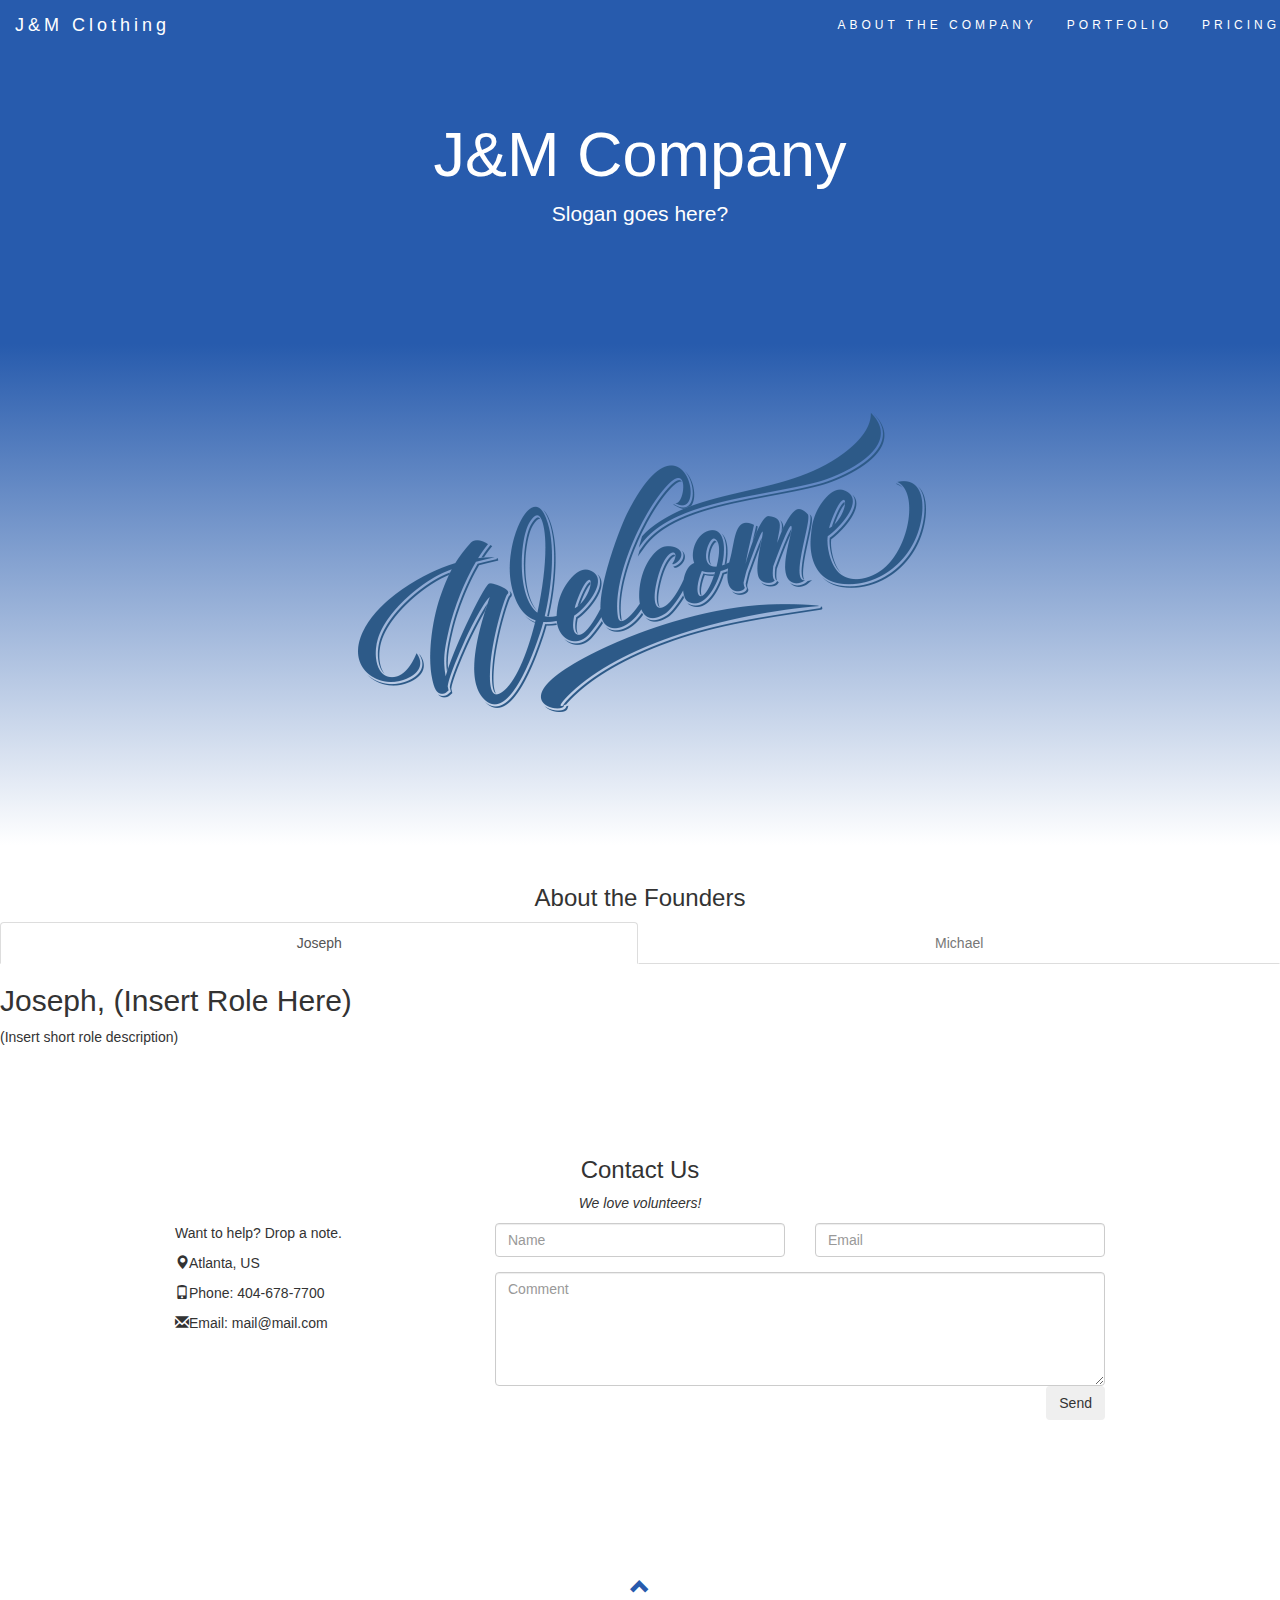
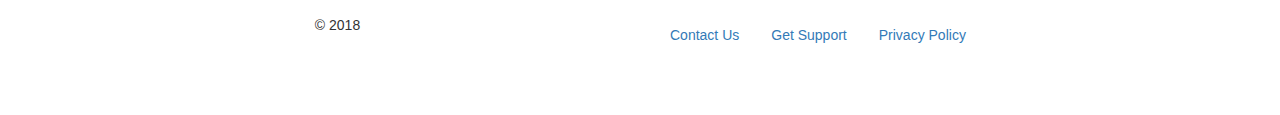
<file: eclipse-workspace/1TechBrigeProject/WebContent/index.html>
<!DOCTYPE html>
<html>
<head>
<title>Home</title>
<meta charset="utf-8">
<meta name="viewport" content="width=device-width, initial-scale=1">
<link rel="stylesheet"
	href="https://maxcdn.bootstrapcdn.com/bootstrap/3.3.7/css/bootstrap.min.css">
<script
	src="https://ajax.googleapis.com/ajax/libs/jquery/1.12.4/jquery.min.js"></script>
<script
	src="https://maxcdn.bootstrapcdn.com/bootstrap/3.3.7/js/bootstrap.min.js"></script>
	<link type="text/css" rel="stylesheet" href="style.css" />
</head>
<body>
<nav class="navbar navbar-default navbar-fixed-top">
  <div class="container-nav">
    <div class="navbar-header">
      <button type="button" class="navbar-toggle" data-toggle="collapse" data-target="#myNavbar">
        <span class="icon-bar"></span>
        <span class="icon-bar"></span>
        <span class="icon-bar"></span>                        
      </button>
      <a class="navbar-brand" href="index.html">J&M Clothing</a>
    </div>
    <div class="collapse navbar-collapse" id="myNavbar">
      <ul class="nav navbar-nav navbar-right">
        <li><a href="about.html">ABOUT THE COMPANY</a></li>
        <li><a href="portfolio.html">PORTFOLIO</a></li>
        <li><a href="pricing.html">PRICING</a></li>
      </ul>
    </div>
  </div>
</nav>

<div class="jumbotron text-center">
  <h1>J&M Company</h1> 
  <p>Slogan goes here?</p> 
</div>

<!-- First Container -->
<div class="container-fluid2 bg-1 text-center">
  <img src="images/welcomeblue2.png" class="img-responsive img-rounded margin" style="display:inline" alt="Bird" width=auto height=auto >
  
  <h3></h3>
</div>
<br>
	<h3 class="text-center">About the Founders</h3>
	<ul class="nav nav-tabs nav-justified">
		<li class="active"><a data-toggle="tab" href="#home">Joseph</a></li>
		<li><a data-toggle="tab" href="#menu1">Michael</a></li>
	</ul>

	<div class="tab-content">
		<div id="home" class="tab-pane fade in active">
			<h2>Joseph, (Insert Role Here)</h2>
			<p>(Insert short role description)</p>
		</div>
		<div id="menu1" class="tab-pane fade">
			<h2>Michael Williams,(Insert role here)</h2>
			<p>(Insert short role description)</p>
		</div>
	</div>

	<div class="container">
		<h3 class="text-center">Contact Us</h3>
		<p class="text-center">
			<em>We love volunteers!</em>
		</p>
		<div class="row test">
			<div class="col-md-4">
				<p>Want to help? Drop a note.</p>
				<p>
					<span class="glyphicon glyphicon-map-marker"></span>Atlanta, US
				</p>
				<p>
					<span class="glyphicon glyphicon-phone"></span>Phone: 
					404-678-7700
				</p>
				<p>
					<span class="glyphicon glyphicon-envelope"></span>Email:
					mail@mail.com
				</p>
			</div>
			<div class="col-md-8">
				<div class="row">
					<div class="col-sm-6 form-group">
						<input class="form-control" id="name" name="name"
							placeholder="Name" type="text" required>
					</div>
					<div class="col-sm-6 form-group">
						<input class="form-control" id="email" name="email"
							placeholder="Email" type="email" required>
					</div>
				</div>
				<textarea class="form-control" id="comments" name="comments"
					placeholder="Comment" rows="5"></textarea>
				<div class="row">
					<div class="col-md-12 form-group">
						<button class="btn pull-right" type="submit">Send</button>
					</div>
				</div>
			</div>
		</div>
	</div>
	
	<footer class="container-fluid text-center">
  <a href="index2.html" title="To Top"> <span class="glyphicon glyphicon-chevron-up"></span> </a>
  
			<div class="row">
				<div class="col-sm-6">© 2018</div>
				<div class="col-sm-6">
					<ul class="nav nav-pills">
						<li><a href="#">Contact Us </a></li>
						<li><a href="#">Get Support</a></li>
						<li><a href="#">Privacy Policy</a></li>
					</ul>
				</div>
			</div>
		
</footer>
</body>
</html>
</file>
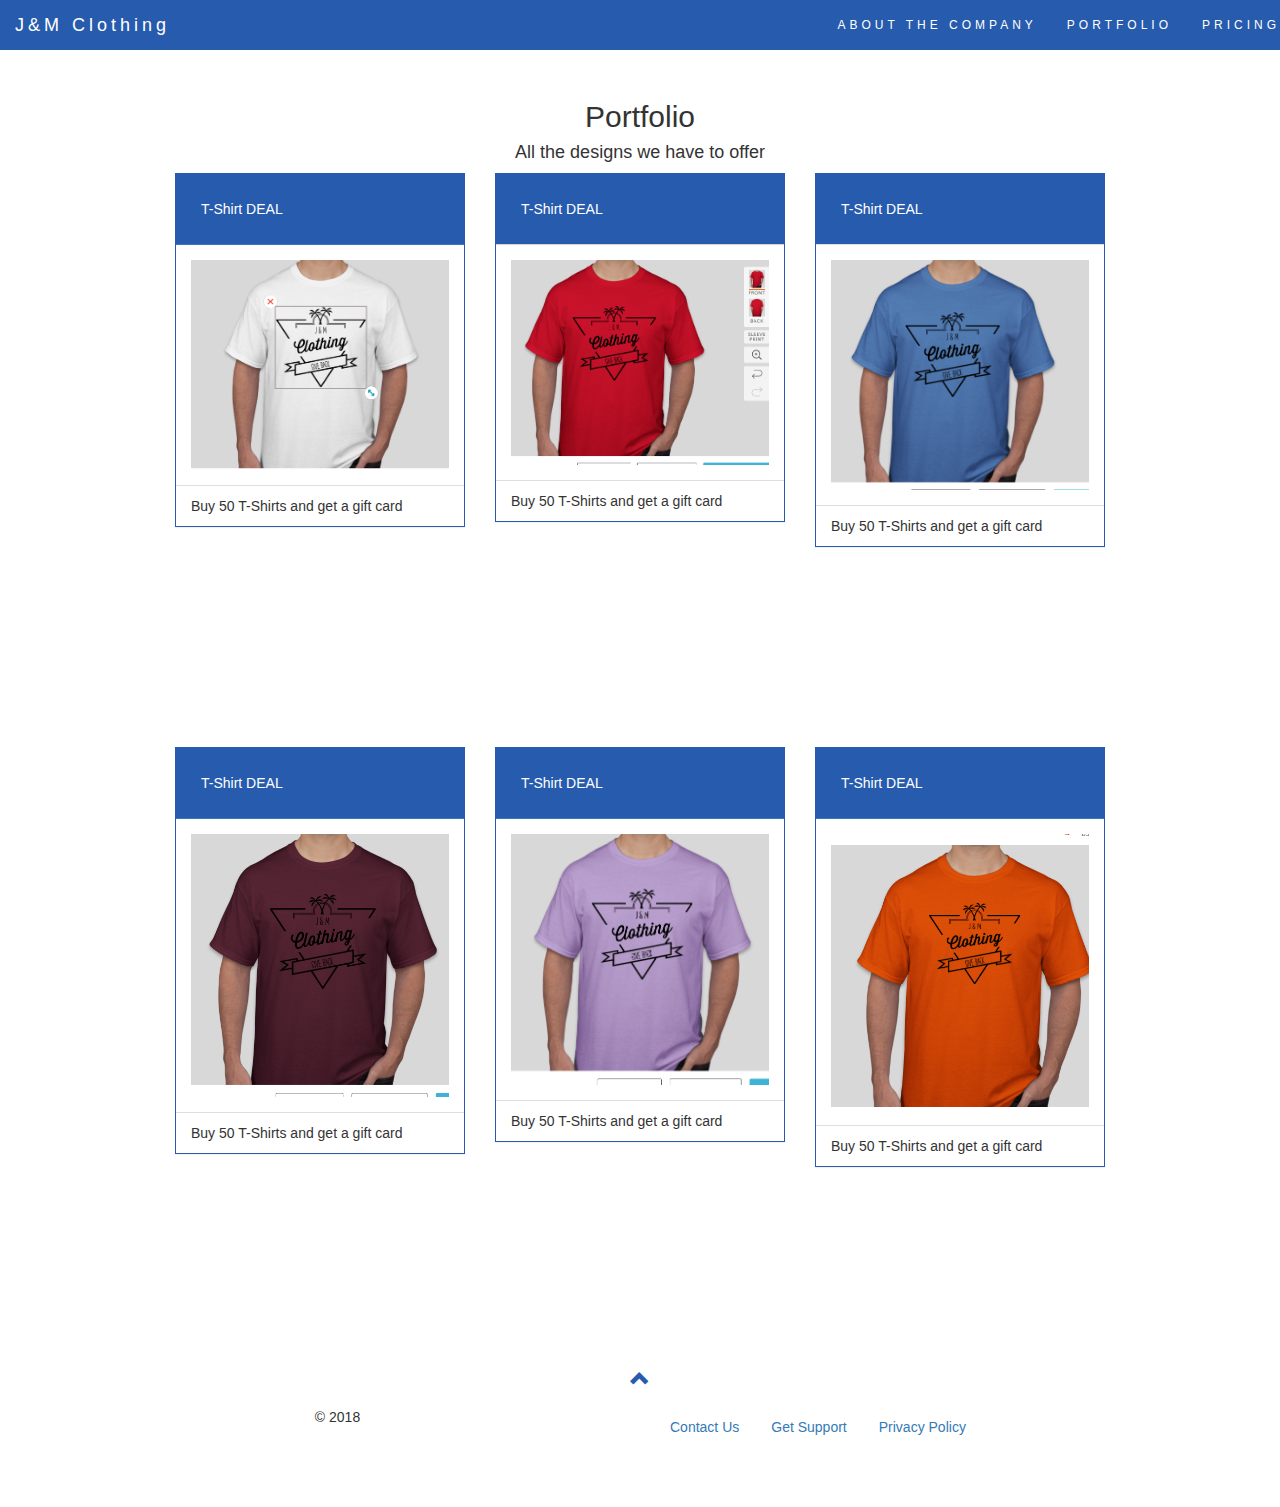
<file: eclipse-workspace/1TechBrigeProject/WebContent/portfolio.html>
<!DOCTYPE html>
<html>
<head>
<title>Portfolio</title>
<meta charset="utf-8">
<meta name="viewport" content="width=device-width, initial-scale=1">
<link rel="stylesheet"
	href="https://maxcdn.bootstrapcdn.com/bootstrap/3.3.7/css/bootstrap.min.css">
<script
	src="https://ajax.googleapis.com/ajax/libs/jquery/1.12.4/jquery.min.js"></script>
<script
	src="https://maxcdn.bootstrapcdn.com/bootstrap/3.3.7/js/bootstrap.min.js"></script>
<link type="text/css" rel="stylesheet" href="style.css" />
</head>
<body>
	<nav class="navbar navbar-default navbar-fixed-top">
		<div class="container-nav">
			<div class="navbar-header">
				<button type="button" class="navbar-toggle" data-toggle="collapse"
					data-target="#myNavbar">
					<span class="icon-bar"></span> <span class="icon-bar"></span> <span
						class="icon-bar"></span>
				</button>
				<a class="navbar-brand" href="index.html">J&M Clothing</a>
			</div>
			<div class="collapse navbar-collapse" id="myNavbar">
				<ul class="nav navbar-nav navbar-right">
					<li><a href="about.html">ABOUT THE COMPANY</a></li>
					<li><a href="portfolio.html">PORTFOLIO</a></li>
					<li><a href="pricing.html">PRICING</a></li>
				</ul>
			</div>
		</div>
	</nav>

<!-- Container (Portfolio Section) -->
<div class="container">    
<div class="text-center">
    <h2>Portfolio</h2>
    <h4>All the designs we have to offer</h4>
  </div>
  <div class="row">
    <div class="col-sm-4">
      <div class="panel panel-primary">
        <div class="panel-heading">T-Shirt DEAL</div>
        <div class="panel-body"><img src="images/tshirt1.png" class="img-responsive" style="width:100%" alt="Image"></div>
        <div class="panel-footer">Buy 50 T-Shirts and get a gift card</div>
      </div>
    </div>
    <div class="col-sm-4"> 
      <div class="panel panel-danger">
        <div class="panel-heading">T-Shirt DEAL</div>
        <div class="panel-body"><img src="images/tshirt2.png" class="img-responsive" style="width:100%" alt="Image"></div>
        <div class="panel-footer">Buy 50 T-Shirts and get a gift card</div>
      </div>
    </div>
    <div class="col-sm-4"> 
      <div class="panel panel-success">
        <div class="panel-heading">T-Shirt DEAL</div>
        <div class="panel-body"><img src="images/tshirt3.png" class="img-responsive" style="width:100%" alt="Image"></div>
        <div class="panel-footer">Buy 50 T-Shirts and get a gift card</div>
      </div>
    </div>
  </div>
</div><br>

<div class="container">    
  <div class="row">
    <div class="col-sm-4">
      <div class="panel panel-primary">
        <div class="panel-heading">T-Shirt DEAL</div>
        <div class="panel-body"><img src="images/tshirt4.png" class="img-responsive" style="width:100%" alt="Image"></div>
        <div class="panel-footer">Buy 50 T-Shirts and get a gift card</div>
      </div>
    </div>
    <div class="col-sm-4"> 
      <div class="panel panel-primary">
        <div class="panel-heading">T-Shirt DEAL</div>
        <div class="panel-body"><img src="images/tshirt5.png" class="img-responsive" style="width:100%" alt="Image"></div>
        <div class="panel-footer">Buy 50 T-Shirts and get a gift card</div>
      </div>
    </div>
    <div class="col-sm-4"> 
      <div class="panel panel-primary">
        <div class="panel-heading">T-Shirt DEAL</div>
        <div class="panel-body"><img src="images/tshirt6.png" class="img-responsive" style="width:100%" alt="Image"></div>
        <div class="panel-footer">Buy 50 T-Shirts and get a gift card</div>
      </div>
    </div>
  </div>
</div><br><br>


	<footer class="container-fluid text-center">
		<a href="about.html" title="To Top"> <span
			class="glyphicon glyphicon-chevron-up"></span>
		</a>

		<div class="row">
			<div class="col-sm-6">© 2018</div>
			<div class="col-sm-6">
				<ul class="nav nav-pills">
					<li><a href="#">Contact Us </a></li>
					<li><a href="#">Get Support</a></li>
					<li><a href="#">Privacy Policy</a></li>
				</ul>
			</div>
		</div>
	</footer>

</body>
</html>
</file>
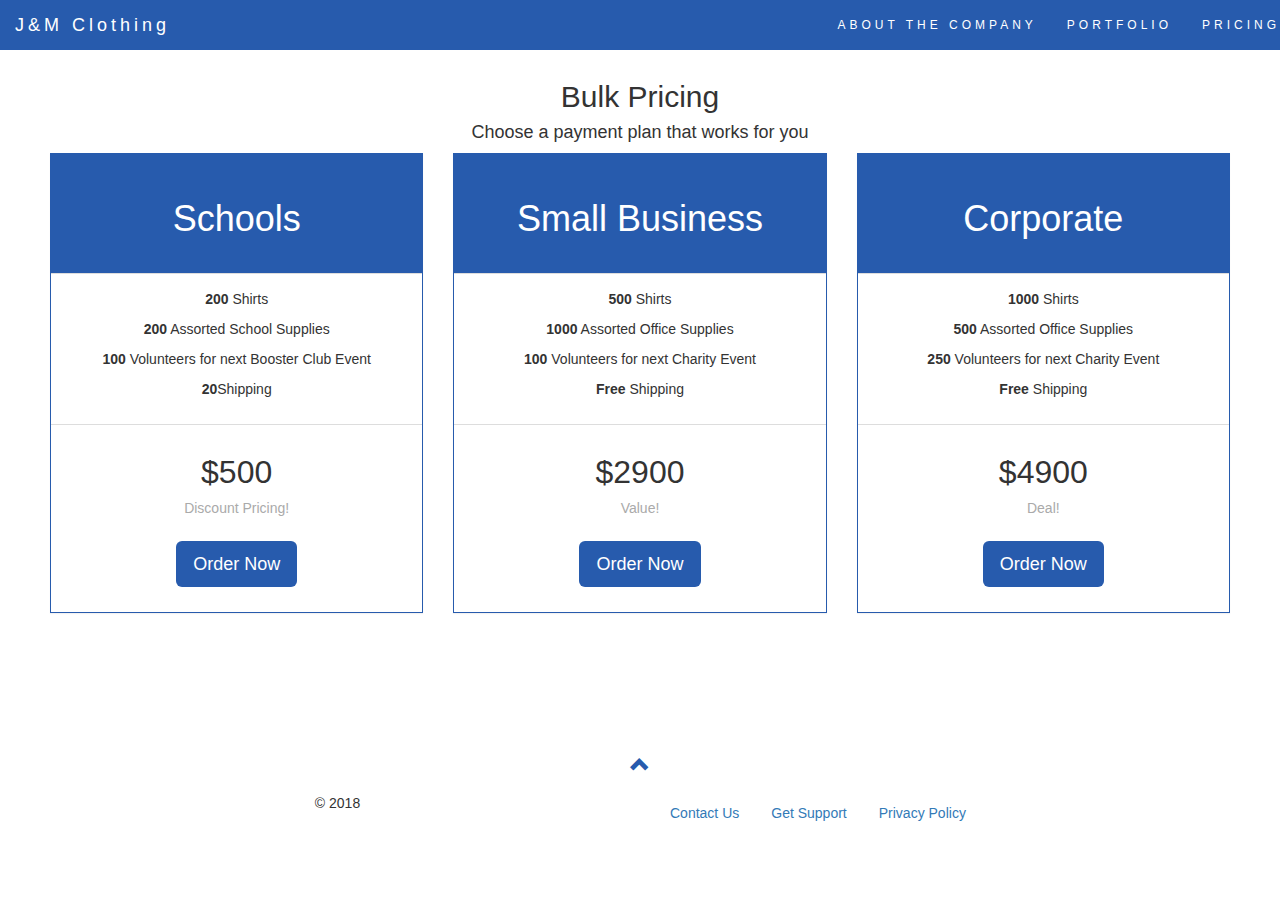
<file: eclipse-workspace/1TechBrigeProject/WebContent/pricing.html>
<!DOCTYPE html>
<html>
<head>
<meta charset="utf-8">
<meta name="viewport" content="width=device-width, initial-scale=1">
<link rel="stylesheet"
	href="https://maxcdn.bootstrapcdn.com/bootstrap/3.3.7/css/bootstrap.min.css">
<script
	src="https://ajax.googleapis.com/ajax/libs/jquery/3.3.1/jquery.min.js"></script>
<script
	src="https://maxcdn.bootstrapcdn.com/bootstrap/3.3.7/js/bootstrap.min.js"></script>
<link type="text/css" rel="stylesheet" href="style.css"/>
<title>Pricing</title>
</head>
<body>
<nav class="navbar navbar-default navbar-fixed-top">
		<div class="container-nav">
			<div class="navbar-header">
				<button type="button" class="navbar-toggle" data-toggle="collapse"
					data-target="#myNavbar">
					<span class="icon-bar"></span> <span class="icon-bar"></span> <span
						class="icon-bar"></span>
				</button>
				<a class="navbar-brand" href="index.html">J&M Clothing</a>
			</div>
			<div class="collapse navbar-collapse" id="myNavbar">
				<ul class="nav navbar-nav navbar-right">
					<li><a href="about.html">ABOUT THE COMPANY</a></li>
					<li><a href="portfolio.html">PORTFOLIO</a></li>
					<li><a href="pricing.html">PRICING</a></li>
				</ul>
			</div>
		</div>
	</nav>

<!-- Container (Pricing Section) -->
<div class="container-fluid">
  <div class="text-center">
    <h2>Bulk Pricing</h2>
    <h4>Choose a payment plan that works for you</h4>
  </div>
  <div class="row">
    <div class="col-sm-4 col-xs-12">
      <div class="panel panel-default text-center">
        <div class="panel-heading">
          <h1>Schools</h1>
        </div>
        <div class="panel-body">
          <p><strong>200</strong> Shirts</p>
          <p><strong>200</strong> Assorted School Supplies</p>
          <p><strong>100</strong> Volunteers for next Booster Club Event</p>
          <p><strong>20</strong>Shipping</p>
        </div>
        <div class="panel-footer">
          <h3>$500</h3>
          <h4>Discount Pricing!</h4>
          <button class="btn btn-lg"onclick="window.location.href='checkout.html'">Order Now</button>
        </div>
      </div>      
    </div>     
    <div class="col-sm-4 col-xs-12">
      <div class="panel panel-default text-center">
        <div class="panel-heading">
          <h1>Small Business</h1>
        </div>
        <div class="panel-body">
          <p><strong>500</strong> Shirts</p>
          <p><strong>1000</strong> Assorted Office Supplies</p>
          <p><strong>100</strong> Volunteers for next Charity Event</p>
          <p><strong>Free</strong> Shipping</p>
        </div>
        <div class="panel-footer">
          <h3>$2900</h3>
          <h4>Value!</h4>
          <button class="btn btn-lg" onclick="window.location.href='checkout.html'">Order Now</button>
        </div>
      </div>      
    </div>       
    <div class="col-sm-4 col-xs-12">
      <div class="panel panel-default text-center">
        <div class="panel-heading">
          <h1>Corporate</h1>
        </div>
        <div class="panel-body">
          <p><strong>1000</strong> Shirts</p>
          <p><strong>500</strong> Assorted Office Supplies</p>
          <p><strong>250</strong> Volunteers for next Charity Event</p>
          <p><strong>Free</strong> Shipping</p>
        </div>
        <div class="panel-footer">
          <h3>$4900</h3>
          <h4>Deal!</h4>
          <button class="btn btn-lg" onclick="window.location.href='checkout.html'">Order Now</button>
        </div>
      </div>      
    </div>    
  </div>
</div>

	<footer class="container-fluid text-center">
  <a href="about.html" title="To Top"> <span class="glyphicon glyphicon-chevron-up"></span> </a>
  
			<div class="row">
				<div class="col-sm-6">© 2018</div>
				<div class="col-sm-6">
					<ul class="nav nav-pills">
						<li><a href="#">Contact Us </a></li>
						<li><a href="#">Get Support</a></li>
						<li><a href="#">Privacy Policy</a></li>
					</ul>
				</div>
			</div>
		
</footer>
</body>
</html>
</file>
<file: eclipse-workspace/1TechBrigeProject/WebContent/style.css>
.jumbotron {
      background-color: #275bad;
      color: #fff;
      padding: 100px 25px;
      margin-bottom: 0px;
  }

.container {
    padding: 80px 120px;
}
.margin {margin-bottom: 45px;}
.bg-1 { 
      background-image: linear-gradient(#275bad,#ffffff);
      color: #ffffff;
  }
  .container-fluid {
    padding: 60px 50px;
}
.container-fluid2 {
    padding-top: 60px;
    padding-right: 50px;
    padding-bottom: 60px;
    padding-left: 50px;
}

.person {
    border: 10px solid transparent;
    margin-bottom: 25px;
    width: 80%;
    height: 80%;
    opacity: 0.7;
}
.person:hover {
    border-color: #f1f1f1;
}


.nav-tabs li a {
    color: #777;
}
.navbar {
      margin-bottom: 0;
      background-color: #275bad;
      z-index: 9999;
      border: 0;
      font-size: 12px !important;
      line-height: 1.42857143 !important;
      letter-spacing: 4px;
      border-radius: 0;
  }
  .navbar li a, .navbar .navbar-brand {
      color: #fff !important;
  }
  .navbar-nav li a:hover, .navbar-nav li.active a {
      color: #275bad !important;
      background-color: #fff !important;
  }
  .navbar-default .navbar-toggle {
      border-color: transparent;
      color: #fff !important;
  }
  @media screen and (max-width: 768px) {
    .col-sm-4 {
      text-align: center;
      margin: 25px 0;
    }
  }
  
  footer .glyphicon {
      font-size: 20px;
      margin-bottom: 20px;
      color: #275bad;
  }
/* For About Page */
.bg-grey {
    background-color: #f6f6f6;
}

.logo {
    color: #275bad;
    font-size: 200px;
}
/* For Pricng Page*/
.panel {
      border: 1px solid #275bad; 
      border-radius:0 !important;
      transition: box-shadow 0.5s;
  }
  .panel:hover {
      box-shadow: 5px 0px 40px rgba(0,0,0, .2);
  }
  .panel-footer .btn:hover {
      border: 1px solid #275bad;
      background-color: #fff !important;
      color: #275bad;
  }
  .panel-heading {
      color: #fff !important;
      background-color: #275bad !important;
      padding: 25px;
      border-bottom: 1px solid transparent;
      border-top-left-radius: 0px;
      border-top-right-radius: 0px;
      border-bottom-left-radius: 0px;
      border-bottom-right-radius: 0px;
  }
  .panel-footer {
      background-color: white !important;
  }
  .panel-footer h3 {
      font-size: 32px;
  }
  .panel-footer h4 {
      color: #aaa;
      font-size: 14px;
  }
  .panel-footer .btn {
      margin: 15px 0;
      background-color: #275bad;
      color: #fff;
      
/*       For Checkout Page */
* {
  box-sizing: border-box;
}

.row {
  display: -ms-flexbox; /* IE10 */
  display: flex;
  -ms-flex-wrap: wrap; /* IE10 */
  flex-wrap: wrap;
  margin: 0 -16px;
}

.col-25 {
  -ms-flex: 25%; /* IE10 */
  flex: 25%;
}

.col-50 {
  -ms-flex: 50%; /* IE10 */
  flex: 50%;
}

.col-75 {
  -ms-flex: 75%; /* IE10 */
  flex: 75%;
}

.col-25,
.col-50,
.col-75 {
  padding: 0 16px;
}

.containerCheckout {
  background-color: #f2f2f2;
  padding: 5px 20px 15px 20px;
  border: 1px solid lightgrey;
  border-radius: 3px;
}

input[type=text] {
  width: 100%;
  margin-bottom: 20px;
  padding: 12px;
  border: 1px solid #ccc;
  border-radius: 3px;
}

label {
  margin-bottom: 10px;
  display: block;
}

.icon-container {
  margin-bottom: 20px;
  padding: 7px 0;
  font-size: 24px;
}

.btn {
  background-color: #4CAF50;
  color: white;
  padding: 12px;
  margin: 10px 0;
  border: none;
  width: 100%;
  border-radius: 3px;
  cursor: pointer;
  font-size: 17px;
}

.btn:hover {
  background-color: #45a049;
}

a {
  color: #2196F3;
}

hr {
  border: 1px solid lightgrey;
}

span.price {
  float: right;
  color: grey;
}
/*       For Processed Page */
.alert{
	padding: 200px !important;
  margin: 100px !important;
}
</file>
